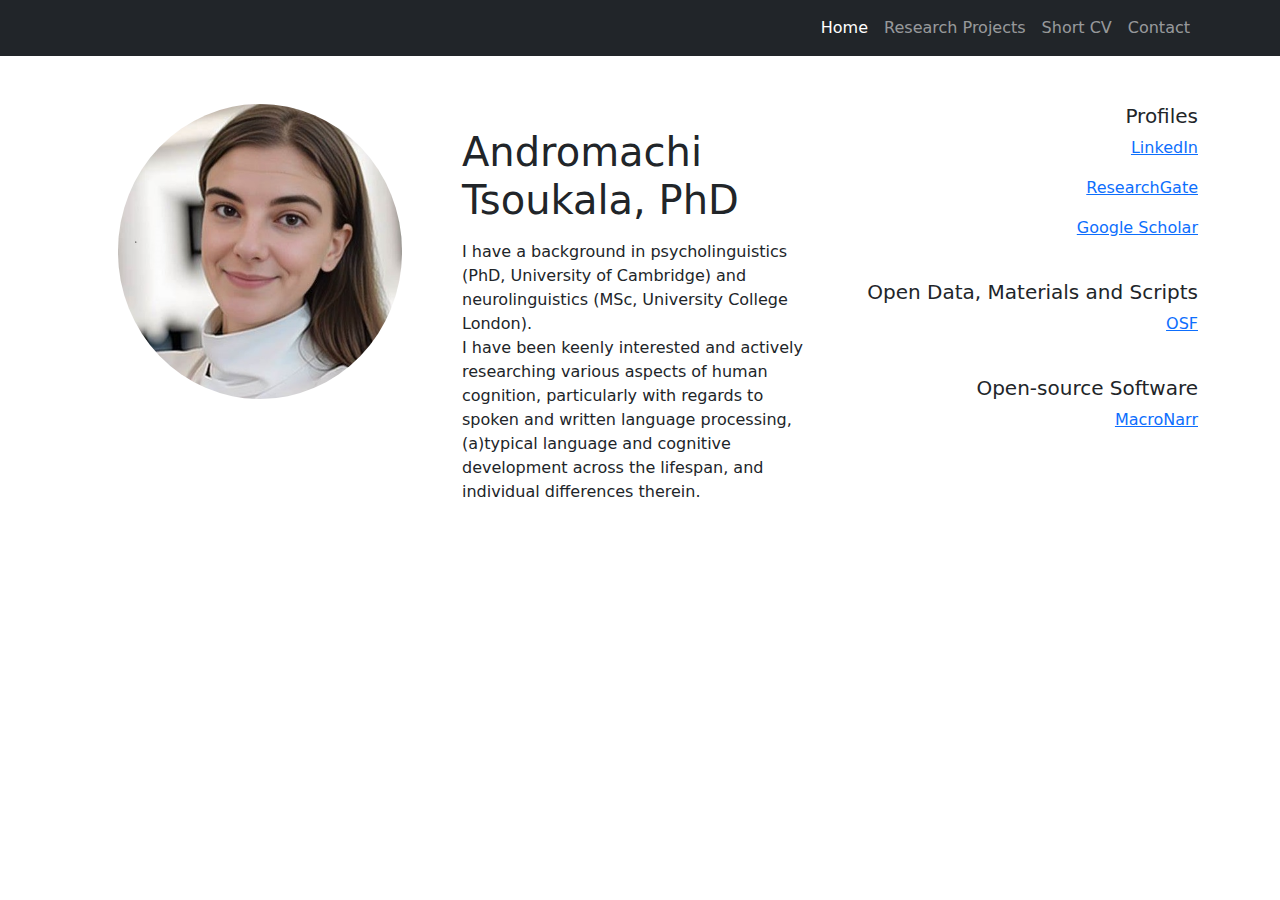
<file: index.html>
<!DOCTYPE html>
<html lang="en">
    <head>
        <title>Andromachi Tsoukala</title>
        <link href="https://cdn.jsdelivr.net/npm/bootstrap@5.2.3/dist/css/bootstrap.min.css" rel="stylesheet" />
    </head>
    <body>
        <nav class="navbar navbar-expand-lg navbar-dark bg-dark">
            <div class="container">
                <a class="navbar-brand" href="#"></a>
                <button class="navbar-toggler" type="button" data-bs-toggle="collapse" data-bs-target="#navbarSupportedContent" aria-controls="navbarSupportedContent" aria-expanded="false" aria-label="Toggle navigation"><span class="navbar-toggler-icon"></span></button>
                <div class="collapse navbar-collapse" id="navbarSupportedContent">
                    <ul class="navbar-nav ms-auto mb-2 mb-lg-0">
                        <li class="nav-item"><a class="nav-link active" aria-current="page" href="index.html">Home</a></li>
                        <li class="nav-item"><a class="nav-link" aria-current="page" href="research.html">Research Projects</a></li>
                        <li class="nav-item"><a class="nav-link" aria-current="page" href="CV.html">Short CV</a></li>
                        <li class="nav-item"><a class="nav-link" aria-current="page" href="contact.html">Contact</a></li>
                    </ul>
                </div>
            </div>
        </nav>

        <!-- Main Content -->
        <div class="container mt-5">
            <div class="row">

                <div class="col-md-4 text-center">
                    <img src="css/new_profile.jpg" alt="Andromachi Tsoukala" class="img-fluid rounded-circle mt-n3" style="width: 80%;">
                </div>

  
                <div class="col-md-4">
                    <h1 class="mt-4 mb-3">Andromachi Tsoukala, PhD</h1>
                    <p class="text-justify">I have a background in psycholinguistics (PhD, University of Cambridge) and neurolinguistics (MSc, University College London). <br>I have been keenly interested and actively researching various aspects of human cognition, particularly with regards to spoken and written language processing, (a)typical language and cognitive development across the lifespan, and individual differences therein. <br><br></p>
                </div>

                <div class="col-md-4 text-end">
                    <h5>Profiles</h5>
                    <p><a href="https://www.linkedin.com/in/andromachi-tsoukala-1965a21a1/">LinkedIn</a></p>
                    <p><a href="https://www.researchgate.net/profile/Andromachi-Tsoukala-2">ResearchGate</a></p>
                    <p><a href="https://scholar.google.com/citations?user=-wrFeosAAAAJ&hl=en">Google Scholar</a></p>

                    <br>

                    <h5>Open Data, Materials and Scripts</h5>
                    <p><a href="https://osf.io/by5gs/">OSF</a></p>

                    <br>

                    <h5>Open-source Software</h5>
                    <p><a href="https://macronarr.github.io/macronarr/index.html">MacroNarr</a></p>

                </div>
            </div>
        </div>

        <script src="https://cdn.jsdelivr.net/npm/bootstrap@5.2.3/dist/js/bootstrap.bundle.min.js"></script>
    </body>
</html>
</file>
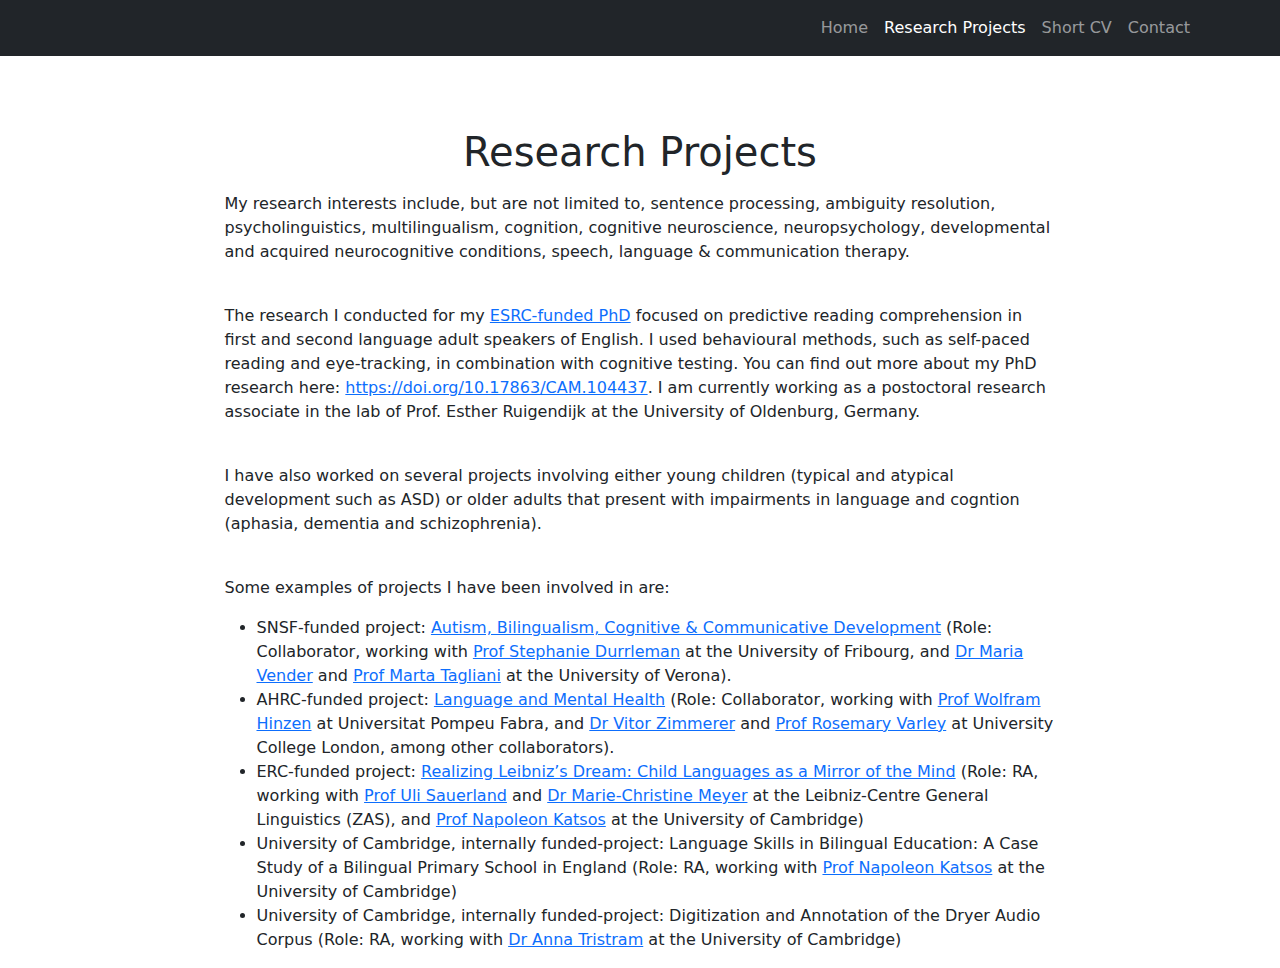
<file: research.html>
<!DOCTYPE html>
<html lang="en">
    <head>
        <title>Andromachi Tsoukala</title>
        <link href="https://cdn.jsdelivr.net/npm/bootstrap@5.2.3/dist/css/bootstrap.min.css" rel="stylesheet" />
    </head>
    <body>
        <nav class="navbar navbar-expand-lg navbar-dark bg-dark">
            <div class="container">
                <a class="navbar-brand" href="#"></a>
                <button class="navbar-toggler" type="button" data-bs-toggle="collapse" data-bs-target="#navbarSupportedContent" aria-controls="navbarSupportedContent" aria-expanded="false" aria-label="Toggle navigation"><span class="navbar-toggler-icon"></span></button>
                <div class="collapse navbar-collapse" id="navbarSupportedContent">
                    <ul class="navbar-nav ms-auto mb-2 mb-lg-0">
                        <li class="nav-item"><a class="nav-link" aria-current="page" href="index.html">Home</a></li>
                        <li class="nav-item"><a class="nav-link active" aria-current="page" href="research.html">Research Projects</a></li>
                        <li class="nav-item"><a class="nav-link" aria-current="page" href="CV.html">Short CV</a></li>
                        <li class="nav-item"><a class="nav-link" aria-current="page" href="contact.html">Contact</a></li>
                    </ul>
                </div>
            </div>
        </nav>

        <!-- Main Content -->
        <div class="container mt-5">
            <div class="row justify-content-center">
                <!-- Center Section: Text Content -->
                <div class="col-md-9">
                    <h1 class="mt-4 mb-3 text-center">Research Projects</h1>
                    <p class="text-justify"> My research interests include, but are not limited to, sentence processing, ambiguity resolution, psycholinguistics, multilingualism, cognition, cognitive neuroscience, neuropsychology, developmental and acquired neurocognitive conditions, speech, language & communication therapy.</p><br> 


                    <p>The research I conducted for my <a href="https://gtr.ukri.org/projects?ref=studentship-2275541">ESRC-funded PhD</a> focused on predictive reading comprehension in first and second language adult speakers of English. I used behavioural methods, such as self-paced reading and eye-tracking, in combination with cognitive testing. You can find out more about my PhD research here: <a href="https://doi.org/10.17863/CAM.104437">https://doi.org/10.17863/CAM.104437</a>. I am currently working as a postoctoral research associate in the lab of Prof. Esther Ruigendijk at the University of Oldenburg, Germany.</p> <br> 


                    <p>I have also worked on several projects involving either young children (typical and atypical development such as ASD) or older adults that present with impairments in language and cogntion (aphasia, dementia and schizophrenia). </p> <br> 

                    <p>Some examples of projects I have been involved in are:

                        <ul>

                            <li>SNSF-funded project: <a href="https://data.snf.ch/grants/grant/193104">Autism, Bilingualism, Cognitive & Communicative Development</a> (Role: Collaborator, working with <a href="https://www.unifr.ch/directory/en/people/343827/6d29d">Prof Stephanie Durrleman</a> at the University of Fribourg, and <a href="https://www.dcuci.univr.it/?ent=persona&id=4768">Dr Maria Vender</a> and <a href="https://www.dcuci.univr.it/?ent=persona&id=25194">Prof Marta Tagliani</a> at the University of Verona).

                            <li>AHRC-funded project: <a href="https://gtr.ukri.org/projects?ref=AH%2FL004070%2F1">Language and Mental Health</a> (Role: Collaborator, working with <a href="https://www.upf.edu/web/grac/members/-/asset_publisher/2vKho4JmnLlS/content/hinzen-wolfram/maximized">Prof Wolfram Hinzen</a> at Universitat Pompeu Fabra, and <a href="https://profiles.ucl.ac.uk/39060">Dr Vitor Zimmerer</a> and <a href="https://profiles.ucl.ac.uk/35382-rosemary-varley">Prof Rosemary Varley</a> at University College London, among other collaborators).

                            <li>ERC-funded project: <a href="https://leibnizdream.eu/">Realizing Leibniz’s Dream: Child Languages as a Mirror of the Mind</a> (Role: RA, working with <a href="https://www.leibniz-zas.de/en/people/details/sauerland-uli/uli-sauerland/">Prof Uli Sauerland</a> and <a href="https://www.leibniz-zas.de/en/people/details/meyer-marie-christine/marie-christine-meyer">Dr Marie-Christine Meyer</a> at the Leibniz-Centre General Linguistics (ZAS), and <a href="https://www.mmll.cam.ac.uk/nk248">Prof Napoleon Katsos</a> at the University of Cambridge)

                            <li>University of Cambridge, internally funded-project: Language Skills in Bilingual Education: A Case Study of a Bilingual Primary School in England (Role: RA, working with <a href="https://www.mmll.cam.ac.uk/nk248">Prof Napoleon Katsos</a> at the University of Cambridge)

                            <li>University of Cambridge, internally funded-project: Digitization and Annotation of the Dryer Audio Corpus (Role: RA, working with <a href="https://www.mmll.cam.ac.uk/act46">Dr Anna Tristram</a> at the University of Cambridge)

                        </ul>

                        

                     </p>
                </div>
            </div>
        </div>

        <script src="https://cdn.jsdelivr.net/npm/bootstrap@5.2.3/dist/js/bootstrap.bundle.min.js"></script>
    </body>
</html>
</file>
